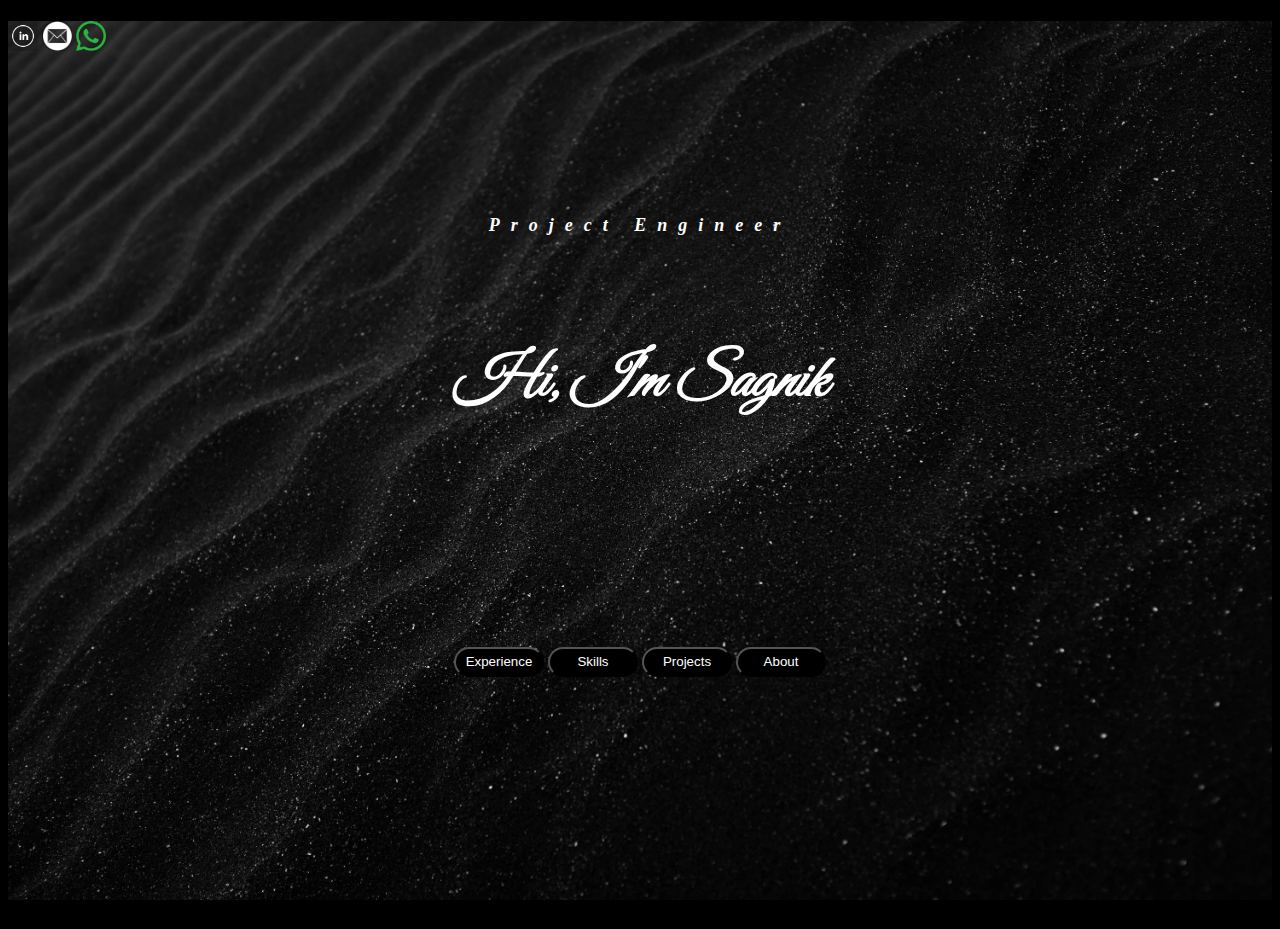
<file: index.html>
<!DOCTYPE html>
<html>
  <head>
    <title>Welcome Viewer</title>
    <meta http-equiv="refresh" content="60">
    <meta name="viewport" content="width=device-width, initial-scale=1.0">
    <link rel="stylesheet" href="Main_Style.css">
    <link rel="preconnect" href="https://fonts.googleapis.com">
    <link rel="preconnect" href="https://fonts.gstatic.com" crossorigin>
    <link href="https://fonts.googleapis.com/css2?family=Great+Vibes&family=Roboto:wght@500&display=swap" rel="stylesheet">
  </head>
<body style="background-color: black">
  <!-- overflow-y: hidden; -->
  <div class="body">
  <div class="lines">
    <h4><a href="https://www.linkedin.com/in/sagnik-saha-547442166/"><img src="images/—Pngtree—linkedin white icon_3570408.png"; style="width:30px;height:30px"></a> <a href="mailto:sagniksaha61@gmail.com"><img src="images/Picsart_23-02-09_22-29-21-517.png"; style="width:30px;height:30px"></a> <a href=https://wa.me/918794833962? text=Hi!><img src="images/whatsapp-logo-4450.png"; style="width:30px;height:30px"></a></h4>
  <div class="projectengineer">
    <p>Project Engineer</p>
  </div>
  <div class="h1">
    <h1>Hi, I'm Sagnik</h1>
  </div>
    <div class="keys">
    <p><button style="cursor: pointer;background-color:black;width:90px;height:30px;border-radius: 20px"><a href="Work.html" style="text-decoration:none;color:white">Experience</button>
       <button style="cursor: pointer;background-color:black;width:90px;height:30px;border-radius: 20px"><a href="Skills.html" style="text-decoration:none;color:white">Skills</button>
       <button style="cursor: pointer;background-color:black;width:90px;height:30px;border-radius: 20px"><a href="Projects.html" style="text-decoration:none;color:white">Projects</button>
       <button style="cursor: pointer;background-color:black;width:90px;height:30px;border-radius: 20px"><a href="About.html" style="text-decoration:none;color:white">About</button> </p>
  </div>

</div>
</div>
</body>
</html>
</file>
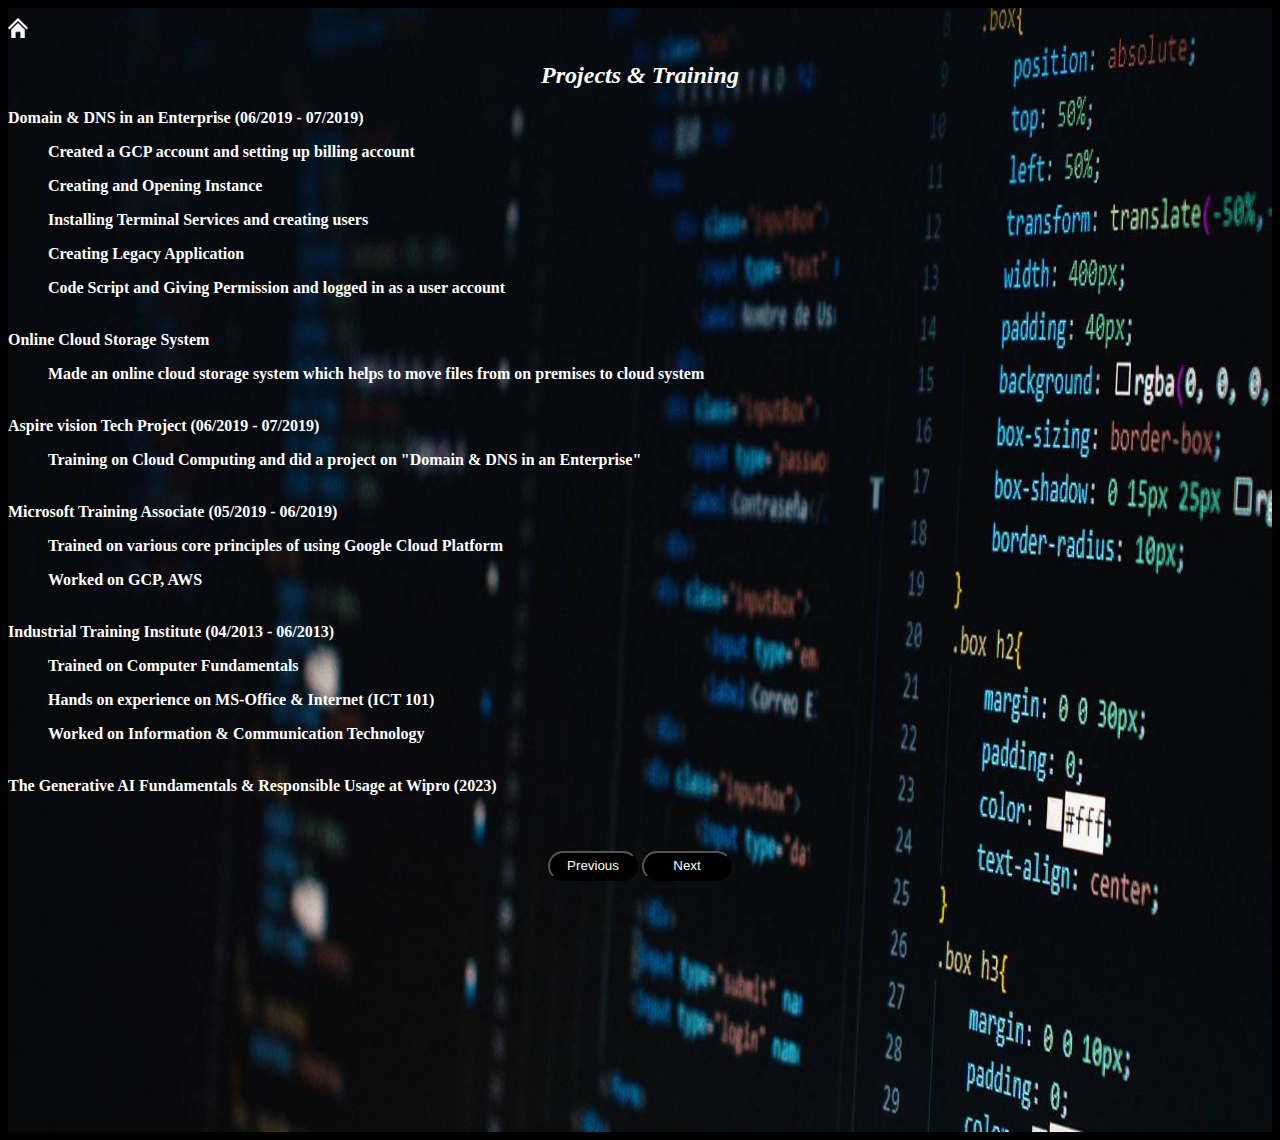
<file: Projects.html>
<!DOCTYPE html>
<html>
  <head>
    <title>projects</title>
    <meta http-equiv="refresh" content="60">
    <meta name="viewport" content="width=device-width, initial-scale=1.0">
    <link rel="stylesheet" href="Main_Style.css">
  </head>
<body style="background-color:black">
  <div class="project">
    <a href="index.html"><img src="images/kindpng_822678.png"; style="width:20px;height:20px"></a>

      <h2 style="text-align: center;font-style: italic">Projects & Training</h2>
        <li>Domain & DNS in an Enterprise (06/2019 - 07/2019)</li>
        <ul>Created a GCP account and setting up billing account</ul>
        <ul>Creating and Opening Instance</ul>
        <ul>Installing Terminal Services and creating users</ul>
        <uL>Creating Legacy Application</ul>
        <ul>Code Script and Giving Permission and logged in as a user account</ul>
        <br><li>Online Cloud Storage System</li>
        <ul>Made an online cloud storage system which helps to move files from on premises to cloud system</ul>
        <br><li>Aspire vision Tech Project (06/2019 - 07/2019)</li>
        <ul>Training on Cloud Computing and did a project on "Domain & DNS in an Enterprise"</ul>
        <br><li>Microsoft Training Associate (05/2019 - 06/2019)</li>
        <ul>Trained on various core principles of using Google Cloud Platform</ul>
        <ul>Worked on GCP, AWS</ul>
        <br><li>Industrial Training Institute (04/2013 - 06/2013)</li>
        <ul>Trained on Computer Fundamentals</ul>
        <ul>Hands on experience on MS-Office & Internet (ICT 101)</ul>
        <ul>Worked on Information & Communication Technology</ul>
        <br><li>The Generative AI Fundamentals & Responsible Usage at Wipro (2023)</li>

    <div class="keys">
      <p><button style="cursor: pointer;background-color: black;width:90px;height:30px;border-radius: 20px"><a href="Skills.html" style="text-decoration:none;color:white">Previous</button>
         <button style="cursor: pointer;background-color: black;width:90px;height:30px;border-radius: 20px"><a href="About.html" style="text-decoration:none;color:white">Next</button> </p>
    </div>
  </div>
</body>
</file>
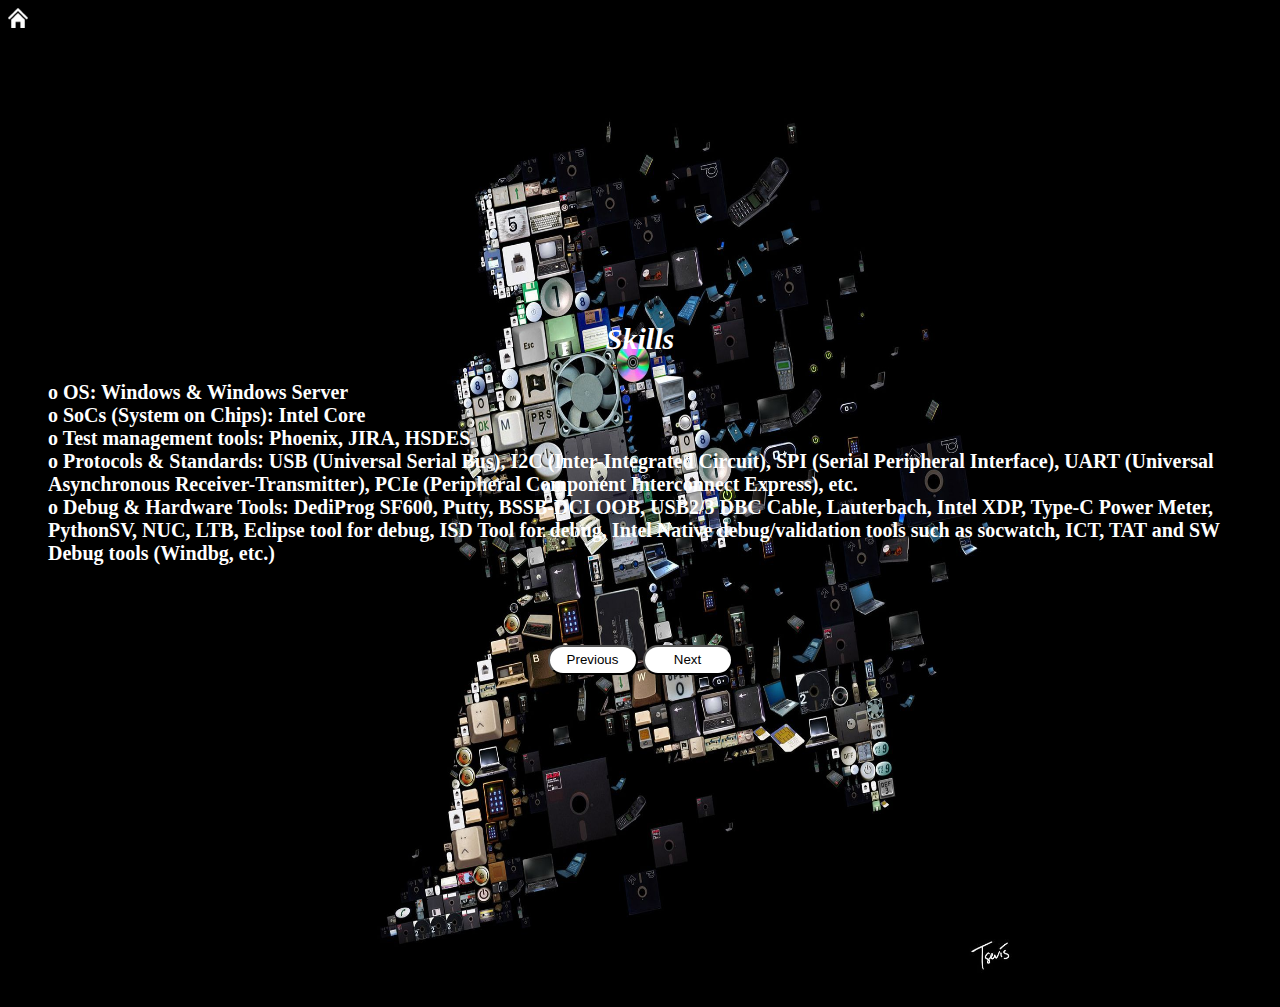
<file: Skills.html>
<!DOCTYPE html>
<html>
  <head>
    <title>skills</title>
    <meta http-equiv="refresh" content="60">
    <meta name="viewport" content="width=device-width, initial-scale=1.0">
    <link rel="stylesheet" href="Main_Style.css">
  </head>
  <a href="index.html"><img src="images/kindpng_822678.png"; style="width:20px;height:20px"></a>
<body style="background-color:black">
  <div class="skills">

      <h2 style="text-align: center;font-style: italic">Skills</h2>
        <ul>o OS: Windows & Windows Server<br>
        o SoCs (System on Chips): Intel Core<br>
        o Test management tools: Phoenix, JIRA, HSDES.<br>
        o Protocols & Standards: USB (Universal Serial Bus), I2C (Inter-Integrated Circuit), SPI (Serial Peripheral Interface), UART (Universal Asynchronous Receiver-Transmitter), PCIe (Peripheral Component Interconnect Express), etc.<br>
        o Debug & Hardware Tools: DediProg SF600, Putty, BSSB-DCI OOB, USB2/3 DBC Cable, Lauterbach, Intel XDP, Type-C Power Meter,<br> PythonSV, NUC, LTB, Eclipse tool for debug, ISD Tool for debug, Intel Native debug/validation tools such as socwatch, ICT, TAT and SW Debug tools (Windbg, etc.)</ul>

    <div class="keys">
      <p><button style="cursor: pointer;background-color: white;width:90px;height:30px;border-radius: 20px"><a href="Work.html" style="text-decoration:none;color:black">Previous</button>
         <button style="cursor: pointer;background-color: white;width:90px;height:30px;border-radius: 20px"><a href="Projects.html" style="text-decoration:none;color:black">Next</button> </p>
    </div>
  </div>
</body>
</file>
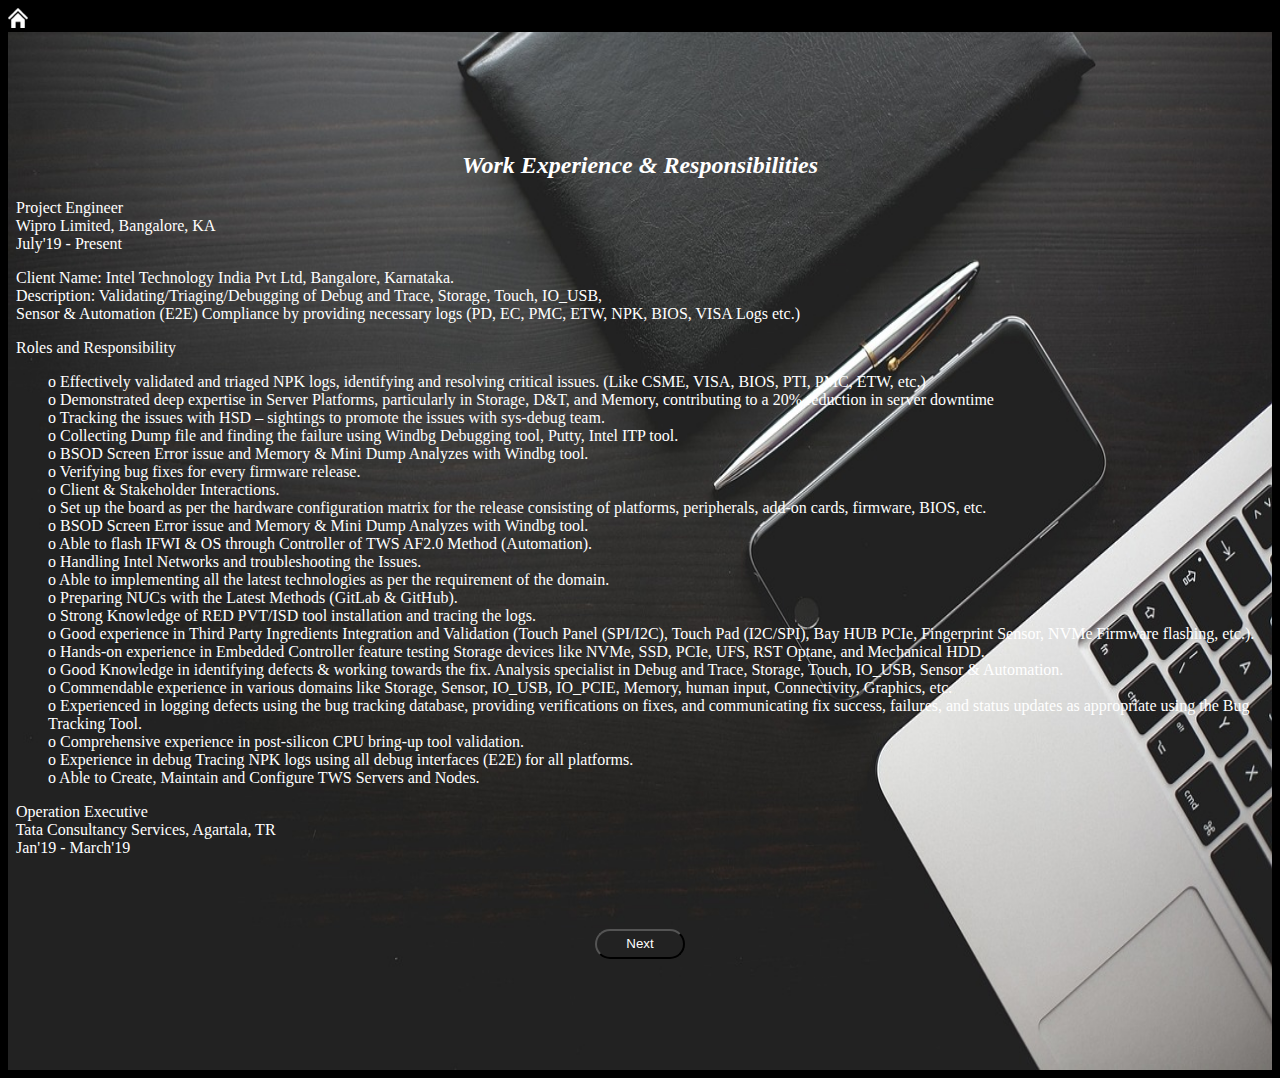
<file: Work.html>
<!DOCTYPE html>
<html>
  <head>
    <title>work</title>
    <meta http-equiv="refresh" content="60">
    <meta name="viewport" content="width=device-width, initial-scale=1.0">
    <link rel="stylesheet" href="Main_Style.css">
  </head>
    <a href="index.html"><img src="images/kindpng_822678.png"; style="width:20px;height:20px"></a>
<body style="background-color:black">
  <div class="work">
    <div class="lines">
      <h2 style="text-align: center;font-style: italic">Work Experience & Responsibilities</h2>

      <p>&nbsp Project Engineer<br>
      &nbsp Wipro Limited, Bangalore, KA<br>
      &nbsp July'19 - Present</p>

      &nbsp Client Name: Intel Technology India Pvt Ltd, Bangalore, Karnataka.<br>
      &nbsp Description: Validating/Triaging/Debugging of Debug and Trace, Storage, Touch, IO_USB, <br> 
      &nbsp Sensor & Automation (E2E) Compliance by providing necessary logs (PD, EC, PMC, ETW, NPK, BIOS, VISA Logs etc.)

        <p>&nbsp Roles and Responsibility</p>
          <ul>o Effectively validated and triaged NPK logs, identifying and resolving critical issues. (Like CSME, VISA, BIOS, PTI, PMC, ETW, etc.)<br>
          o Demonstrated deep expertise in Server Platforms, particularly in Storage, D&T, and Memory, contributing to a 20% reduction in server downtime<br>
          o Tracking the issues with HSD – sightings to promote the issues with sys-debug team.<br>
          o Collecting Dump file and finding the failure using Windbg Debugging tool, Putty, Intel ITP tool.<br>
          o BSOD Screen Error issue and Memory & Mini Dump Analyzes with Windbg tool.<br>
          o Verifying bug fixes for every firmware release.<br>
          o Client & Stakeholder Interactions.<br>
          o Set up the board as per the hardware configuration matrix for the release consisting of platforms, peripherals, add-on cards, firmware, BIOS, etc.<br>
          o BSOD Screen Error issue and Memory & Mini Dump Analyzes with Windbg tool.<br>
          o Able to flash IFWI & OS through Controller of TWS AF2.0 Method (Automation).<br>
          o Handling Intel Networks and troubleshooting the Issues.<br>
          o Able to implementing all the latest technologies as per the requirement of the domain.<br>
          o Preparing NUCs with the Latest Methods (GitLab & GitHub).<br>
          o Strong Knowledge of RED PVT/ISD tool installation and tracing the logs.<br>
          o Good experience in Third Party Ingredients Integration and Validation (Touch Panel (SPI/I2C), Touch Pad (I2C/SPI), Bay HUB PCIe, Fingerprint Sensor, NVMe Firmware flashing, etc.).<br>
          o Hands-on experience in Embedded Controller feature testing Storage devices like NVMe, SSD, PCIe, UFS, RST Optane, and Mechanical HDD.<br>
          o Good Knowledge in identifying defects & working towards the fix. Analysis specialist in Debug and Trace, Storage, Touch, IO_USB, Sensor & Automation.<br>
          o Commendable experience in various domains like Storage, Sensor, IO_USB, IO_PCIE, Memory, human input, Connectivity, Graphics, etc.<br>
          o Experienced in logging defects using the bug tracking database, providing verifications on fixes, and communicating fix success, failures, and status updates as appropriate using the Bug Tracking Tool.<br>
          o Comprehensive experience in post-silicon CPU bring-up tool validation.<br>
          o Experience in debug Tracing NPK logs using all debug interfaces (E2E) for all platforms.<br>
          o Able to Create, Maintain and Configure TWS Servers and Nodes.</ul>
      
        <p>&nbsp Operation Executive<br>
        &nbsp Tata Consultancy Services, Agartala, TR<br>
        &nbsp Jan'19 - March'19</p>

    </div>
    <div class="keys">
    <p> <button style="cursor: pointer;background-color: inherit;width:90px;height:30px;border-radius: 20px"><a href="Skills.html" style="text-decoration:none;color:white">Next</button> </p>
  </div>
  </div>
</body>
</file>
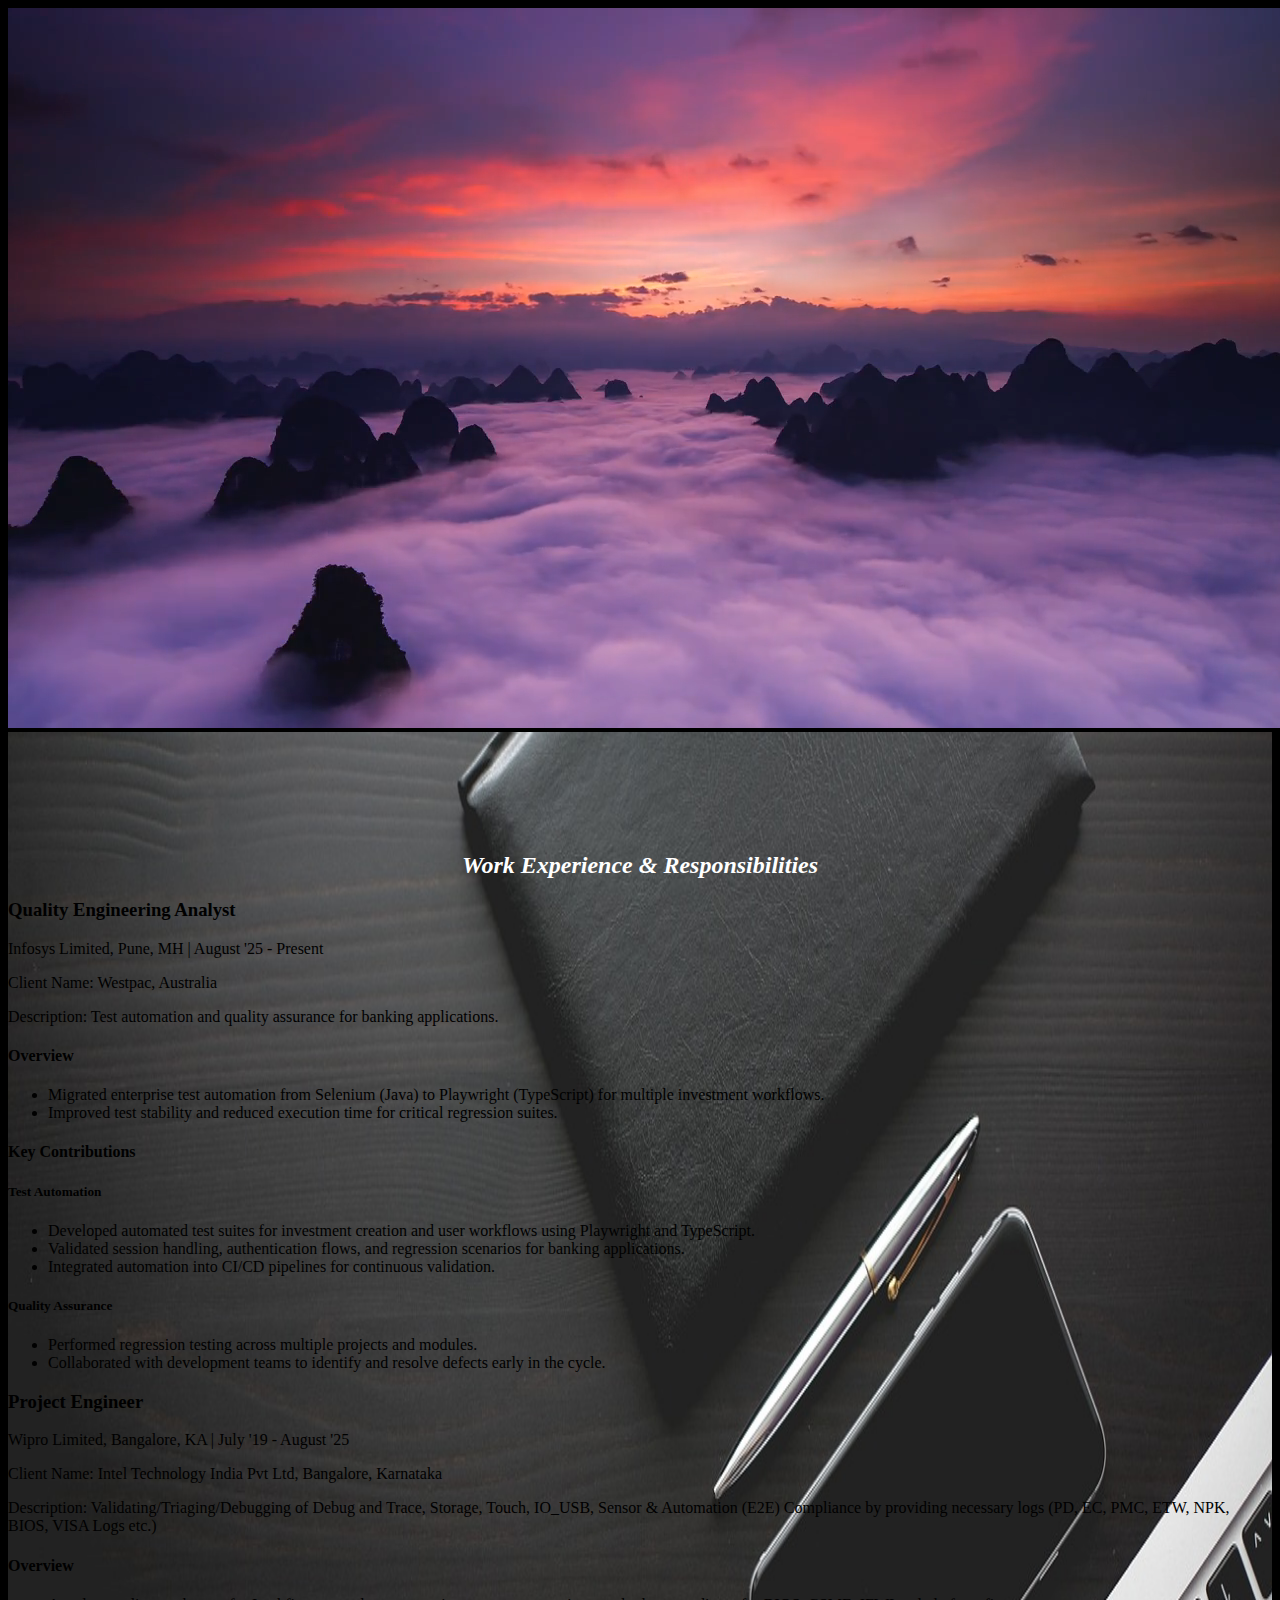
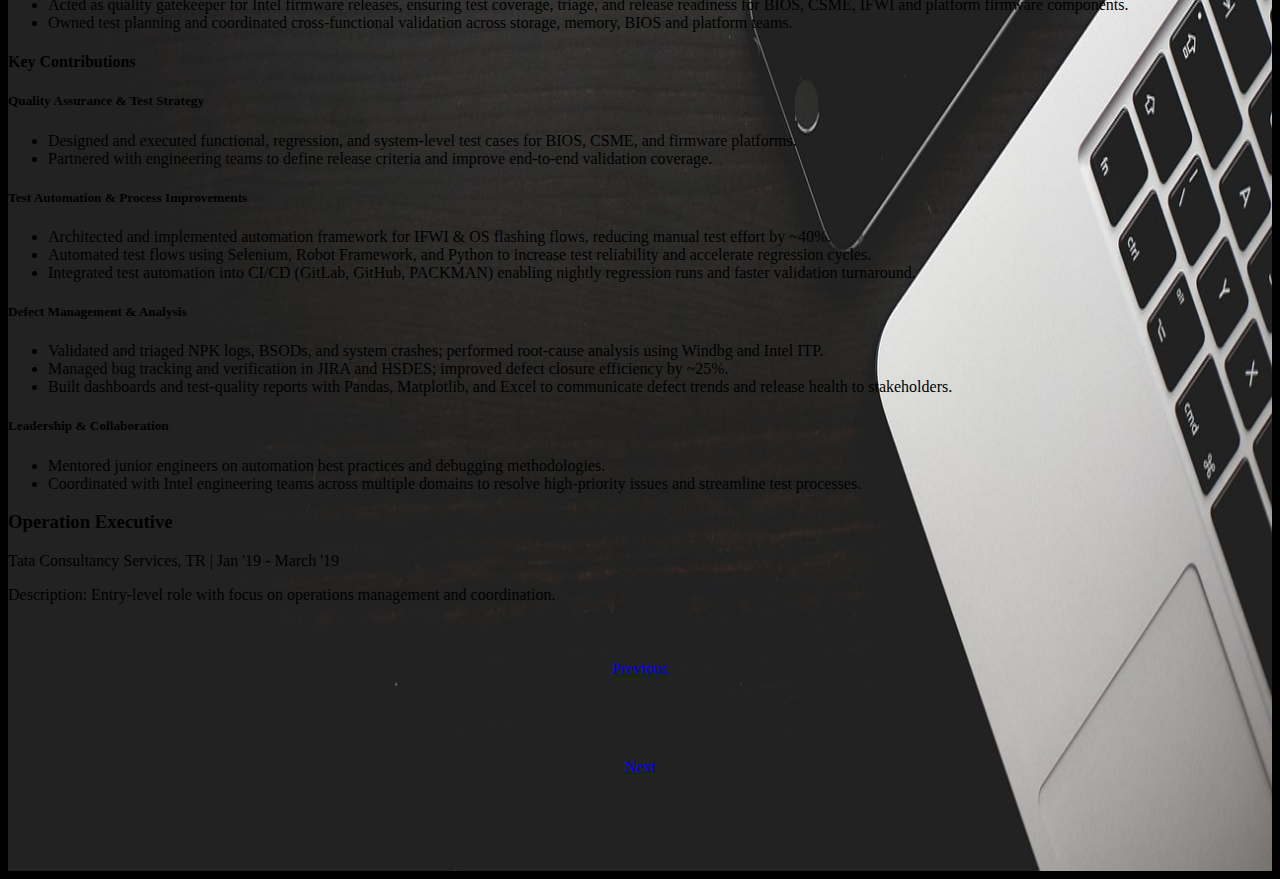
<file: work.html>
<!DOCTYPE html>
<html lang="en">

<head>
  <meta charset="utf-8" />
  <title>Work</title>
  <meta http-equiv="refresh" content="300">
  <meta name="viewport" content="width=device-width, initial-scale=1.0">
  <link rel="stylesheet" href="Main_Style.css">
</head>

<body style="background-color:black">
  <video autoplay muted loop class="bg-video">
    <source src="images/sea-of-clouds-live-wallpaper-wallsflow-com.mp4" type="video/mp4">
    Your browser does not support HTML5 video.
  </video>

  <div class="work">
    <!-- Section Title -->
    <div class="lines">
      <h2 style="text-align: center; font-style: italic;">Work Experience & Responsibilities</h2>
    </div>

    <!-- Infosys Experience -->
    <div class="job-card">
      <h3>Quality Engineering Analyst</h3>
      <p>Infosys Limited, Pune, MH | August '25 - Present</p>
      <p>Client Name: Westpac, Australia</p>
      <p>Description: Test automation and quality assurance for banking applications.</p>

      <h4>Overview</h4>
      <ul>
    <li>Migrated enterprise test automation from Selenium (Java) to Playwright (TypeScript) for multiple investment workflows.</li>
    <li>Improved test stability and reduced execution time for critical regression suites.</li>
  </ul>

  <h4>Key Contributions</h4>
  <h5>Test Automation</h5>
  <ul>
    <li>Developed automated test suites for investment creation and user workflows using Playwright and TypeScript.</li>
    <li>Validated session handling, authentication flows, and regression scenarios for banking applications.</li>
    <li>Integrated automation into CI/CD pipelines for continuous validation.</li>
  </ul>

  <h5>Quality Assurance</h5>
  <ul>
    <li>Performed regression testing across multiple projects and modules.</li>
    <li>Collaborated with development teams to identify and resolve defects early in the cycle.</li>
  </ul>
    </div>

    <!-- Previous Job Experience: Wipro -->
    <div class="job-card">
      <h3>Project Engineer</h3>
      <p>Wipro Limited, Bangalore, KA | July '19 - August '25</p>
      <p>Client Name: Intel Technology India Pvt Ltd, Bangalore, Karnataka</p>
      <p>Description: Validating/Triaging/Debugging of Debug and Trace, Storage, Touch, IO_USB, Sensor & Automation
        (E2E) Compliance by providing necessary logs (PD, EC, PMC, ETW, NPK, BIOS, VISA Logs etc.)</p>

      <h4>Overview</h4>
      <ul>
        <li>Acted as quality gatekeeper for Intel firmware releases, ensuring test coverage, triage, and release
          readiness for BIOS, CSME, IFWI and platform firmware components.</li>
        <li>Owned test planning and coordinated cross-functional validation across storage, memory, BIOS and platform
          teams.</li>
      </ul>

      <h4>Key Contributions</h4>
      <h5>Quality Assurance & Test Strategy</h5>
      <ul>
        <li>Designed and executed functional, regression, and system-level test cases for BIOS, CSME, and firmware
          platforms.</li>
        <li>Partnered with engineering teams to define release criteria and improve end-to-end validation coverage.</li>
      </ul>

      <h5>Test Automation & Process Improvements</h5>
      <ul>
        <li>Architected and implemented automation framework for IFWI & OS flashing flows, reducing manual test effort
          by ~40%.</li>
        <li>Automated test flows using Selenium, Robot Framework, and Python to increase test reliability and accelerate
          regression cycles.</li>
        <li>Integrated test automation into CI/CD (GitLab, GitHub, PACKMAN) enabling nightly regression runs and faster
          validation turnaround.</li>
      </ul>

      <h5>Defect Management & Analysis</h5>
      <ul>
        <li>Validated and triaged NPK logs, BSODs, and system crashes; performed root-cause analysis using Windbg and
          Intel ITP.</li>
        <li>Managed bug tracking and verification in JIRA and HSDES; improved defect closure efficiency by ~25%.</li>
        <li>Built dashboards and test-quality reports with Pandas, Matplotlib, and Excel to communicate defect trends
          and release health to stakeholders.</li>
      </ul>

      <h5>Leadership & Collaboration</h5>
      <ul>
        <li>Mentored junior engineers on automation best practices and debugging methodologies.</li>
        <li>Coordinated with Intel engineering teams across multiple domains to resolve high-priority issues and
          streamline test processes.</li>
    </div>

    <!-- Previous Job Experience: Tata Consultancy Services -->
    <div class="job-card">
      <h3>Operation Executive</h3>
      <p>Tata Consultancy Services, TR | Jan '19 - March '19</p>
      <p>Description: Entry-level role with focus on operations management and coordination.</p>
    </div>

    <!-- Navigation Buttons -->
    <div class="keys keys-left">
      <a href="index.html" class="key-btn">Previous</a>
    </div>

    <div class="keys keys-right">
      <a href="skills.html" class="key-btn">Next</a>
    </div>

  </div>
  <script>
    /* ========= JOB CARD REVEAL ========= */
    const jobCards = document.querySelectorAll('.job-card');

    const revealJobCards = () => {
      const triggerBottom = window.innerHeight * 0.99;

      jobCards.forEach(card => {
        const cardTop = card.getBoundingClientRect().top;
        if (cardTop < triggerBottom) {
          card.classList.add('visible');
        }
      });
    };

    /* ========= MOBILE NAV KEYS LOGIC ========= */
    const navKeys = document.querySelectorAll('.keys-left, .keys-right');
    let lastScrollY = window.scrollY;
    let ticking = false;

    const handleScroll = () => {
      revealJobCards();

      if (window.innerWidth <= 768) {
        const currentScroll = window.scrollY;
        const scrollingDown = currentScroll > lastScrollY && currentScroll > 80;

        navKeys.forEach(key => {
          key.classList.toggle('scrolled', scrollingDown);
        });

        lastScrollY = currentScroll;
      }

      ticking = false;
    };

    const onScroll = () => {
      if (!ticking) {
        window.requestAnimationFrame(handleScroll);
        ticking = true;
      }
    };

    window.addEventListener('scroll', onScroll);
    window.addEventListener('load', revealJobCards);
  </script>
  <script src="keys-mobile.js" defer></script>

</body>

</html>
</file>
<file: Main_Style.css>
.lines
{
  color: white;
  font-family: Times New Roman;
}

.h1
{
  text-align: center;
  font-style: italic;
  font-family: 'Great Vibes', cursive;
  font-size: 30px;
  padding-top: 50px;
  padding-bottom: 132px;
  color: white;
}

.keys
{
  text-align: center;
  padding: 40px;

}

.body
{
  background-image:url(images/adrien-olichon-RCAhiGJsUUE-unsplash.jpg);
  background-repeat: no-repeat;
  background-attachment: fixed;
  background-size: 100% 100vh;
  width: 100%;
  height: 100vh;
}

.projectengineer
{
  text-align: center;
  letter-spacing: 11px;
  padding-top: 120px;
  font-family: Times New Roman;
  font-style: italic;
  font-weight: bold;
  font-size: 18px;
  max-width: 100%;
}

.work
{
  background-image: url(images/office-865091_1280.jpg);
  background-repeat: no-repeat;
  background-attachment: inherit;
  background-size: 100% 100%;
  background-position: center;
  padding-top: 100px;
  padding-bottom: 55px;
  max-width: 100%;
}

.skills
{
  background-image: url(images/Techie%20Guy%20Running%20HD%20wallpaper.jpeg.jpg);
  background-repeat: no-repeat;
  background-attachment: center;
  background-size: 100% 100%;
  background-position: center;
  padding-top: 265px;
  padding-bottom: 264px;
  color: white;
  font-size: 20px;
  font-weight: bold;
  max-width: 100%;
}

.project
{
  background-image: url(images/computing.jpg);
  background-repeat: no-repeat;
  background-attachment: inherit;
  background-size: 100% 100%;
  background-position: center;
  padding-top: 10px;
  padding-bottom: 195px;
  color: white;
  font-family: Times New Roman;
  font-weight: bold;
  max-width: 100%;
}

.about
{
   background-image: url(images/pexels-toni-cuenca-585752.jpg);
   background-repeat: no-repeat;
   background-attachment: inherit;
   background-size: 100% 100%;
   background-position: center;
   padding-top: 150px;
   padding-bottom: 250px;
   color: white;
   text-align: center;
   font-weight: bold;
   max-width: 100%;
}
</file>
